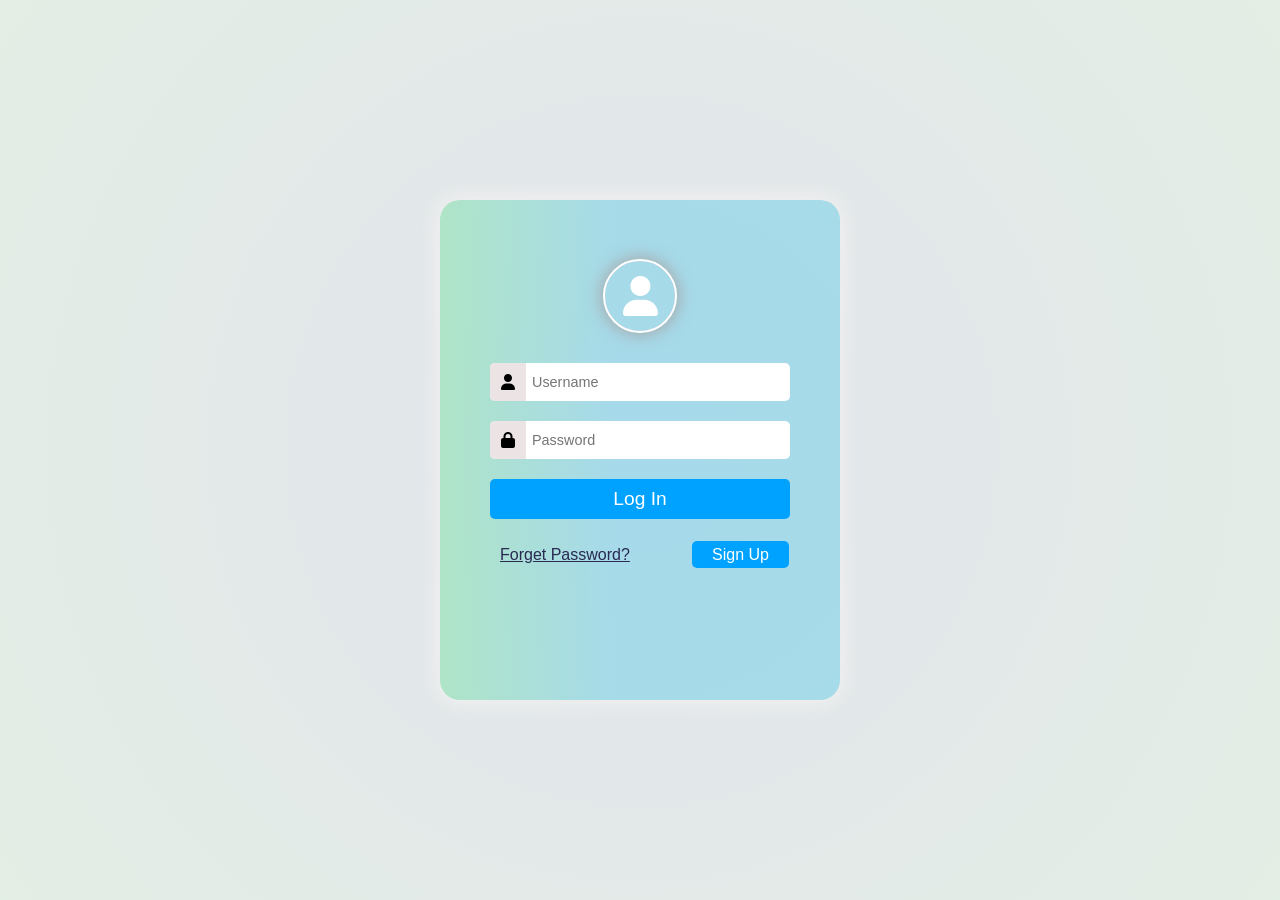
<file: WPT/Assignments/assignment1/login.html>
<!DOCTYPE html>
<html lang="en">
<head>
    <meta charset="UTF-8">
    <meta name="viewport" content="width=device-width, initial-scale=1.0">
    <title>Login</title>
    <link  rel="stylesheet" type ="text/css" href="https://cdnjs.cloudflare.com/ajax/libs/font-awesome/6.0.0-beta3/css/all.min.css" >
    <style>
        * {
  margin: 0;
  padding: 0;
  box-sizing: border-box;
}

/* Whole background container */
.container {
  background: radial-gradient(
    circle,
    rgba(209, 213, 227, 0.6278886554621849) 0%,
    rgba(202, 222, 204, 0.5214460784313726) 100%
  );
  background-repeat: no-repeat;
  background-position: center center;
  background-size: cover;
  background-attachment: scroll;
  width: 100%;
  height: 100vh;
  position: relative;
}

/* User Icon */
.user-icon {
  color: white;
  position: absolute;
  font-size: 40px;
  top: 0%;
  left: 50%;
  transform: translate(-50%, -20%);
  outline: 2px solid white;
  overflow: hidden;
  border-radius: 50%;
  width: 70px;
  height: 70px;
  display: flex;
  justify-content: center;
  align-items: center;
  box-shadow: 0px 0px 15px 5px rgba(167, 155, 155, 0.7);
}

/* Login form field container */
.login-form-fields {
  background: linear-gradient(
    90deg,
    rgba(110, 223, 155, 0.4430147058823529) 0%,
    rgba(130, 211, 232, 0.6250875350140056) 43%
  );
  position: absolute;
  width: 400px;
  height: 500px;
  border-radius: 20px;
  top: 50%;
  left: 50%;
  transform: translate(-50%, -50%);
  box-shadow: 0px 0px 20px 2px rgba(247, 242, 242, 0.877),
    0px 0px 1px 0px rgba(238, 233, 233, 0.897);
}

/* All input */
.login-input-group {
  z-index: -1;
  position: absolute;
  width: 350px;
  height: 350px;
  top: 50%;
  left: 50%;
  transform: translate(-50%, -50%);
  box-sizing: border-box;
}

/* Name and password */
.name,
.password {
  width: 300px;
  margin: 20px auto;
  background-color: white;
  padding: 10px 20px;
  border-radius: 5px;
  position: relative;
}

.name i,
.password i {
  position: absolute;
  left: 0px;
  top: 50%;
  transform: translateY(-50%);
  padding: 11px 11px;
  border-radius: 5px 0px 0px 5px;
  background-color: rgb(236, 228, 228);
}

.name input,
.password input {
  border: none;
  padding-left: 22px;
  font-size: 1rem;
}
.name input:focus,
.password input:focus {
  border: none;
  outline: none;
}

.name input::placeholder,
.password input::placeholder {
  font-size: 0.9rem;
}

.name-password-login-button {
  margin-top: 25%;
}

/* login button */
.login-btn button {
  border: none;
  width: 300px;
  margin-left: 25px;
  padding: 0 5px;
  box-sizing: border-box;
  display: inline-block;
  position: absolute;
  background-color: rgba(0, 162, 255, 1);
  color: white;
  border-radius: 5px;
  cursor: pointer;
  font-size: 1.2rem;
  font-family: "Segoe UI", Tahoma, Geneva, Verdana, sans-serif;
  font-weight: 500;
  height: 40px;
  text-align: center;
}

.login-btn button:hover {
  background-color: rgba(0, 162, 255, 0.5);
}

/* forget and sign up container */
.forget-password-sign-up-container {
  width: 100%;
  height: 30px;
  margin-top: 25%;
  position: relative;
}

/* forget password */
.forget-password {
  position: absolute;
  left: 10%;
}
.forget-password a {
  color: rgb(41, 41, 82);
  font-size: 1rem;
  font-family: "Segoe UI", Tahoma, Geneva, Verdana, sans-serif;
  font-weight: 400;
}

.forget-password a:hover {
  text-decoration: none;
  text-shadow: 0px 0px 8px rgba(33, 10, 165, 0.9),
    0px 0px 12px rgba(20, 201, 60, 0.7);
}

/* Sign up */
.sign-up {
  position: absolute;
  right: 10%;
}

.sign-up a {
  color: white;
  font-size: 1rem;
  padding: 5px 20px;
  background-color: rgba(0, 162, 255, 1);
  font-family: "Segoe UI", Tahoma, Geneva, Verdana, sans-serif;
  text-decoration: none;
  border-radius: 5px;
  text-align: center;
  margin-right: -9px;
}

.sign-up a:hover {
  background-color: rgba(0, 162, 255, 0.5);
}

    </style>
</head>
<body>
    
    <div class="container">
        <div class="login-form">
          <div class="login-form-fields">
            <div class="login-input-group">
              <div class="name-password-login-button">
    
                <!-- User Icon -->
                <div class="user-icon">
                  <i class="fa-solid fa-user"></i>
                </div>
    
                <form>
                  <!-- Name Field -->
                  <div class="name">
                    <i class="fa-solid fa-user"></i>
                    <input type="text" name="user-name" id="user-name" placeholder="Username">
                  </div>
    
                  <!-- Password Field -->
                  <div class="password">
                    <i class="fa-solid fa-lock"></i>
                    <input type="password" name="password" id="user-password" placeholder="Password">
                  </div>
    
                  <!-- Login Button Field -->
                  <div class="login-btn">
                    <button type="submit">Log In</button>
                  </div>
                </form>
    
                <!-- Forget Password and Sign Up Field -->
                <div class="forget-password-sign-up-container">
                  <div class="forget-password"><a href="#">Forget Password?</a></div>
                  <div class="sign-up"><a href="#">Sign Up</a></div>
                </div>
    
              </div>
            </div>
          </div>
        </div>
      </div>
    </body>
</html>
</file>
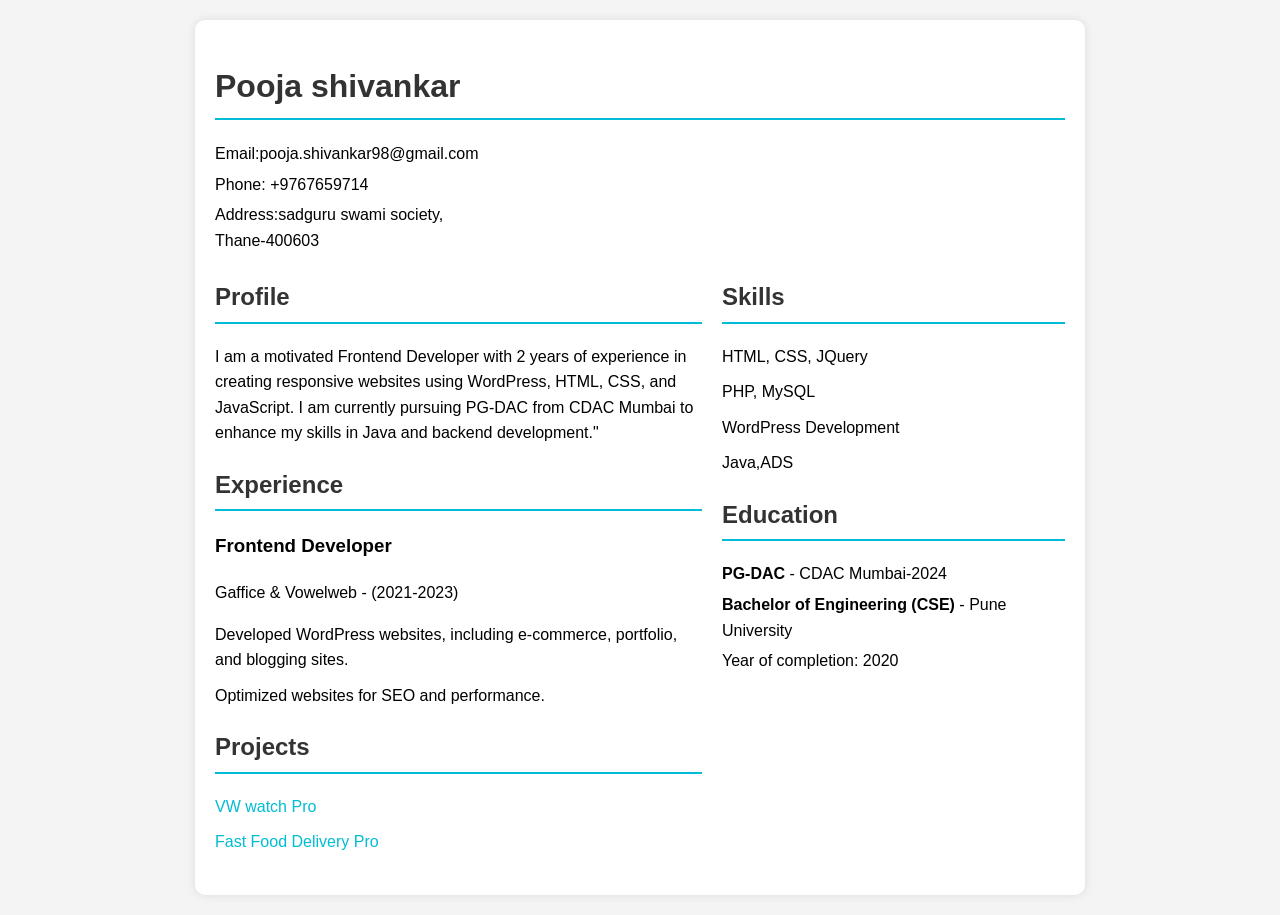
<file: WPT/Assignments/assignment1/res.html>
<!DOCTYPE html>
<html lang="en">
<head>
    <meta charset="UTF-8">
    <meta name="viewport" content="width=device-width, initial-scale=1.0">
    <title>Resume</title>
    <style>
        body {
            font-family: Arial, sans-serif;
            line-height: 1.6;
            background-color: #f4f4f4;
            margin: 0;
            padding: 20px;
        }
        .container {
            max-width: 850px;
            background: #fff;
            margin: 0 auto;
            padding: 20px;
            border-radius: 10px;
            box-shadow: 0 0 10px rgba(0, 0, 0, 0.1);
        }
        p{
            margin:5px 0px;
        }
        h1, h2 {
            color: #333;
            border-bottom: 2px solid #00bcd4;
            padding-bottom: 5px;
        }
        .section {
            margin-bottom: 20px;
        }
        ul {
            list-style-type: none;
            padding: 0;
        }
        li {
            margin-bottom: 10px;
        }
        /* .contact, .skills, .education, .experience, .projects {
            display: flex;
            justify-content: space-between;
        } */
        .skills ul, .projects ul {
            flex-direction: column;
        }
        a {
            color: #00bcd4;
            text-decoration: none;
        }
        .wrap_all_data {
    display: flex;
    flex-direction: row;
    justify-content: space-around !important;
    width: 100%;
}
.left {
    width: 60%;
    margin-right: 20px;
}
    </style>
</head>
<body>

<div class="container">
    
    <header>
        <h1>Pooja shivankar</h1>
        <div class="contact">
            <p>Email:pooja.shivankar98@gmail.com</p>
            <p>Phone: +9767659714</p>
            <p>Address:sadguru swami society,<br> Thane-400603</p>
        </div>
    </header>
    <div class="wrap_all_data">
        <div class="left">
    <section class="section">
        <h2>Profile</h2>
        <p>
            I am a motivated Frontend Developer with 2 years of experience in creating 
            responsive websites using WordPress, HTML, CSS, and JavaScript.
            I am currently pursuing PG-DAC from CDAC Mumbai to enhance my skills in Java and backend development."
        </p>
    </section>


    <section class="section experience">
        <h2>Experience</h2>
        <div>
            <h3>Frontend Developer</h3>
            <p>Gaffice & Vowelweb - (2021-2023)</p>
            <ul>
                <li>Developed WordPress websites, including e-commerce, portfolio, and blogging sites.</li>
                <li>Optimized websites for SEO and performance.</li>
            </ul>
        </div>
    </section>

    <section class="section projects">
        <h2>Projects</h2>
        <ul>
            <li><a href="https://www.vwthemes.com/products/watch-store-wordpress-theme/">VW watch Pro</a></li>
            <li><a href="https://preview.wpelemento.com/fast-food-delivery/">Fast Food Delivery Pro</a></li>

            <li></li>
        </ul>
    </section>
</div>
    <div class="wrap_data">
    <section class="section skills">
        <h2>Skills</h2>
        <ul>
            <li>HTML, CSS, JQuery</li>
            <li>PHP, MySQL</li>
            <li>WordPress Development</li>
            <li>Java,ADS</li>
        </ul>
    </section>

    <section class="section education">
        <h2>Education</h2>
        <div>
            <p><strong>PG-DAC</strong> - CDAC Mumbai-2024</p>
        </div>
        <div>
            <p><strong>Bachelor of Engineering (CSE)</strong> - Pune University</p>
            <p>Year of completion: 2020</p>
        </div>
    </section>
</div>
</div>

</div>

</body>
</html>
</file>
